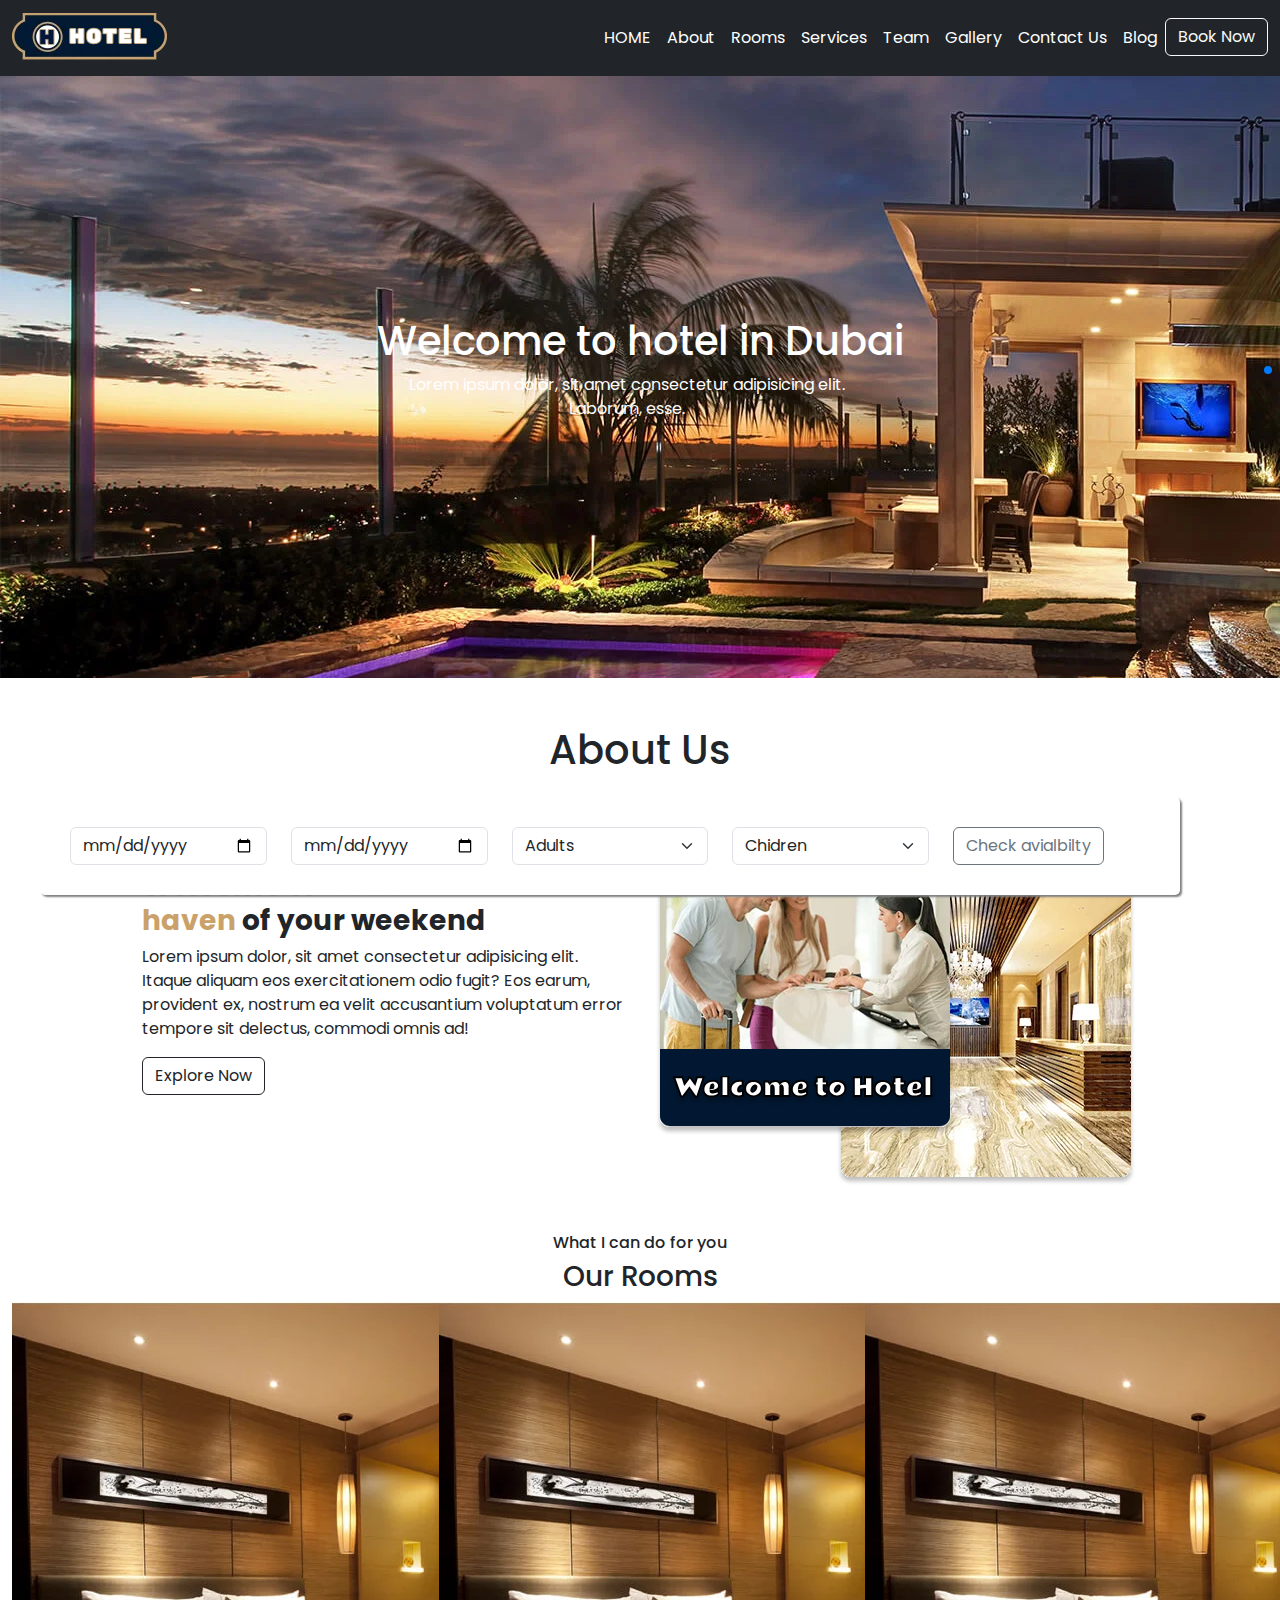
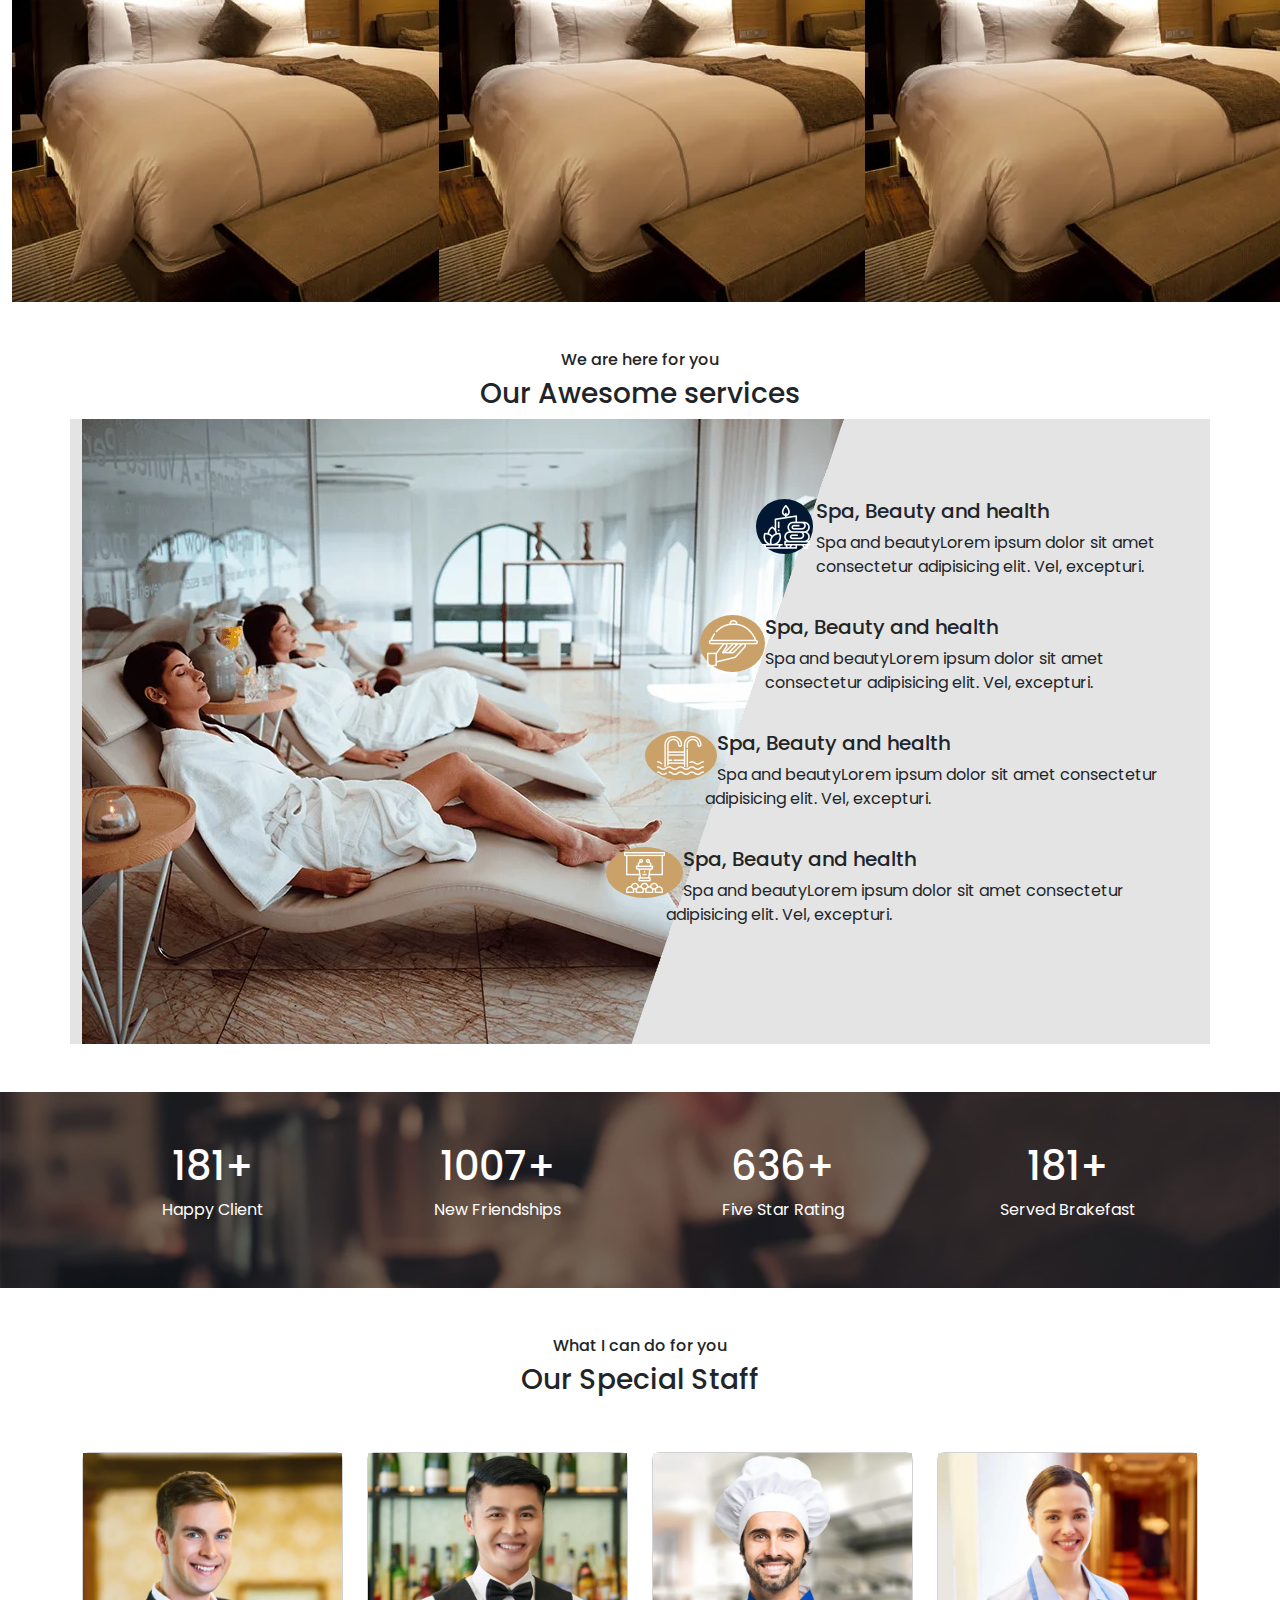
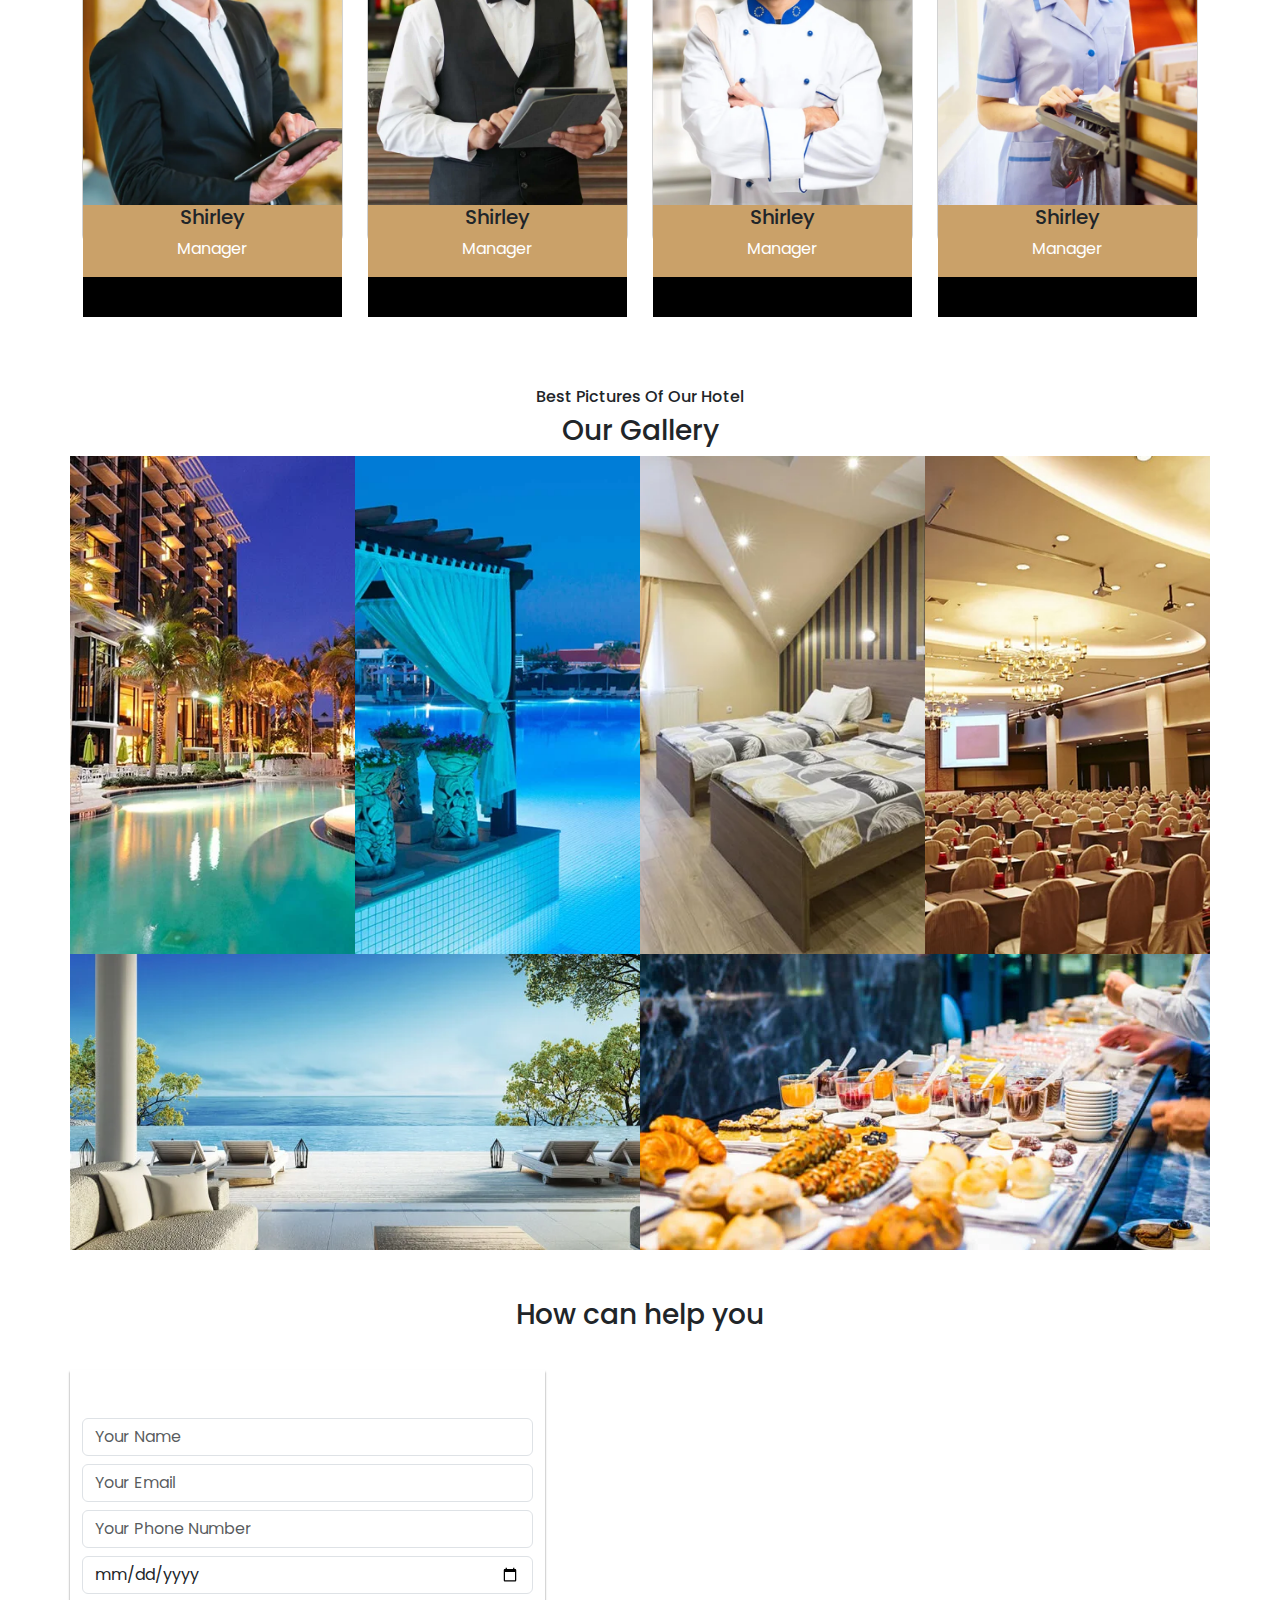
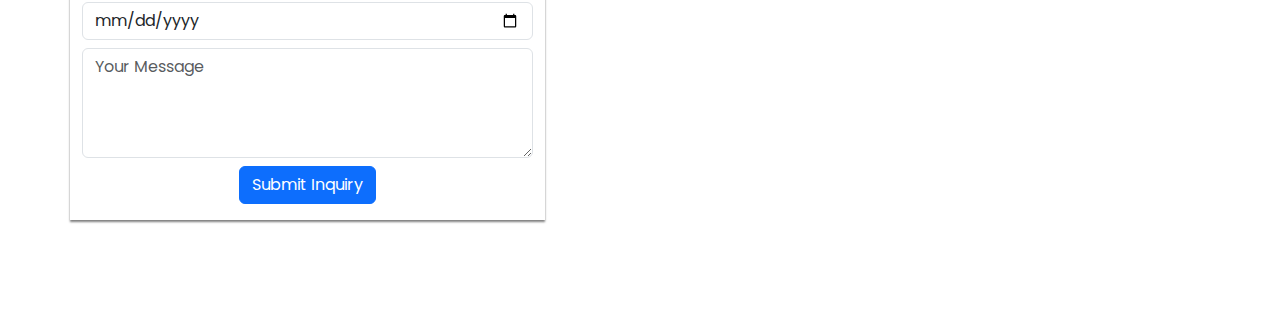
<file: index.html>
<!DOCTYPE html>
<html lang="en">

<head>
  <meta charset="UTF-8">
  <meta name="viewport" content="width=device-width, initial-scale=1.0">
  <title>Hotel Management</title>
  <link href="https://cdn.jsdelivr.net/npm/bootstrap@5.3.2/dist/css/bootstrap.min.css" rel="stylesheet">
  <link rel="stylesheet" href="style.css">
  <link rel="stylesheet" href="https://cdnjs.cloudflare.com/ajax/libs/font-awesome/6.5.1/css/all.min.css"
    integrity="sha512-DTOQO9RWCH3ppGqcWaEA1BIZOC6xxalwEsw9c2QQeAIftl+Vegovlnee1c9QX4TctnWMn13TZye+giMm8e2LwA=="
    crossorigin="anonymous" referrerpolicy="no-referrer" />
  <link rel="stylesheet" href="https://cdn.jsdelivr.net/npm/swiper@11/swiper-bundle.min.css" />
</head>

<body>
  <header class="header">
    <nav class="navbar navbar-expand-lg bg-dark text-primary">
      <div class="container-fluid">
        <a class="navbar-brand" href="#"><img src="images/logo.png" alt="" class="img-fluid"></a>
        <button class="navbar-toggler btn-primary" type="button" data-bs-toggle="collapse" data-bs-target="#navbarNav"
          aria-controls="navbarNav" aria-expanded="false" aria-label="Toggle navigation">
          <i class="fa-solid fa-bars"></i>
        </button>
        <div class="collapse navbar-collapse" id="navbarNav">
          <ul class="navbar-nav ms-auto menu-navbar-nav ">
            <li class="nav-item text-primary">
              <a class="nav-link " aria-current="page" href="#banner">HOME</a>
            </li>
            <li class="nav-item ">
              <a class="nav-link" href="#about">About</a>
            </li>
            <li class="nav-item">
              <a class="nav-link" href="#rooms">Rooms</a>
            </li>
            <li class="nav-item">
              <a class="nav-link" href="#services">Services</a>
            </li>
            <li class="nav-item">
              <a class="nav-link" href="#team team-wrapper">Team</a>
            </li>
            <li class="nav-item">
              <a class="nav-link" href="#Gallery">Gallery</a>
            </li>
            <li class="nav-item">
              <a class="nav-link" href="#footer">Contact Us</a>
            </li>
            <li class="nav-item">
              <a class="nav-link" href="#footer">Blog</a>
            </li>
            <div>
              <button type="button" class="btn btn-outline-light">Book Now</button>
            </div>

          </ul>
        </div>
      </div>
    </nav>
  </header>

  <section id="home" class="banner_wrapper pb-5">
    <div class="swiper myswiper">
      <div class="swiper-wrapper">
        <div class="swiper-slide" style="background-image: url(images/slider/slider2.webp);">
          <div class="slide-caption text-center ">
            <div>
              <h1>Welcome to hotel in Dubai</h1>
              <p>Lorem ipsum dolor, sit amet consectetur adipisicing elit. Laborum, esse.</p>
            </div>
          </div>
        </div>
        <div class="swiper-slide" style="background-image: url(images/slider/slider1.webp);">
          <div class="slide-caption text-center">
            <div>
              <h1>Welcome to hotel in Dubai</h1>
              <p>Lorem ipsum dolor, sit amet consectetur adipisicing elit. Laborum, esse.</p>
            </div>
          </div>
        </div>
      </div>
      <div class="swiper-pagination"></div>
    </div>
    <div class="container checkind">
      <div class="row">
        <div class="col-lg col-12">
          <input type="date" class="form-control" placeholder="Date">
        </div>
        <div class="col-lg col">
          <input type="date" class="form-control" placeholder="Date">
        </div>
        <div class="col-lg col-12">
          <select class="form-select">
            <option selected>Adults</option>
            <option value="1">1</option>
            <option value="2">2</option>
            <option value="3">3</option>
            <option value="4">4</option>
            <option value="5">5</option>
            <option value="6">6</option>
          </select>
        </div>
        <div class="col-lg col-12">
          <select class="form-select">
            <option selected>Chidren</option>
            <option value="1">1</option>
            <option value="2">2</option>
            <option value="3">3</option>
            <option value="4">4</option>
            <option value="5">5</option>
            <option value="6">6</option>
          </select>
        </div>
        <div class="col-lg col-12 ">
          <button class="btn btn-outline-secondary">Check avialbilty</button>
        </div>

      </div>
    </div>

  </section>

  <section id="about">
    <div class="text-center">
      <h1>About Us</h1>
    </div>
    <div class="container">
      <div class="row m-5 flex-lg-row flex-column-reverse">
        <div class="col-lg-6 pt-5 ">
          <h3 class="heading">Welcome to <span> Hotel <br class="d-none d-lg-block"> haven </span> of your weekend</h3>
          <p class="text-dark">Lorem ipsum dolor, sit amet consectetur adipisicing elit. Itaque aliquam eos
            exercitationem odio fugit? Eos earum, provident ex, nostrum ea velit accusantium voluptatum error tempore
            sit delectus, commodi omnis ad!</p>
          <button type="button" class="btn btn-outline-dark">Explore Now</button>
        </div>
        <div class="col-lg-6 text-center">
          <img src="images/about-img.svg" alt="" class="img-fluid">
        </div>
      </div>
    </div>
  </section>

  <section id="rooms">
    <div class="container-fluid">
      <div class="row">
        <div class="col-sm-12 text-center">
          <h6>What I can do for you</h6>
          <h3>Our Rooms</h3>
        </div>
      </div>
      <div class="row">

        <div class="col-lg-4">
          <div class="room-items">
            <img src="images/room/room2.webp" alt="">
            <div class="room-item-wrap">
              <div class="room-caontant">
                <h5 class="text-white text-decoration-underline text-center mt-5"> Royal Suit</h5>
                <p class="text-white mt-5 ms-5">Discover our favourite rooms in this list of rooms</p>
                <p class="ms-5">Lorem ipsum dolor sit amet consectetur adipisicing elit. Impedit veniam quis ab quas ut
                  neque possimus porro omnis perspiciatis reprehenderit!</p>
                <p class="text-white fw-bold ms-5">$220/ Per Night</p>
                <button type="button" class="btn btn-outline-light mx-auto d-block">Book Now</button>
              </div>
            </div>
          </div>
        </div>

        <div class="col-lg-4">
          <div class="room-items">
            <img src="images/room/room2.webp" alt="">
            <div class="room-item-wrap">
              <div class="room-caontant">
                <h5 class="text-white text-decoration-underline text-center mt-5"> Royal Suit</h5>
                <p class="text-white mt-5 ms-5">Discover our favourite rooms in this list of rooms</p>
                <p class="ms-5">Lorem ipsum dolor sit amet consectetur adipisicing elit. Impedit veniam quis ab quas ut
                  neque possimus porro omnis perspiciatis reprehenderit!</p>
                <p class="text-white fw-bold ms-5">$220/ Per Night</p>
                <button type="button" class="btn btn-outline-light mx-auto d-block">Book Now</button>
              </div>
            </div>
          </div>
        </div>

        <div class="col-lg-4">
          <div class="room-items">
            <img src="images/room/room2.webp" alt="">
            <div class="room-item-wrap">
              <div class="room-caontant">
                <h5 class="text-white text-decoration-underline text-center mt-5"> Royal Suit</h5>
                <p class="text-white mt-5 ms-5">Discover our favourite rooms in this list of rooms</p>
                <p class="ms-5">Lorem ipsum dolor sit amet consectetur adipisicing elit. Impedit veniam quis ab quas ut
                  neque possimus porro omnis perspiciatis reprehenderit!</p>
                <p class="text-white fw-bold ms-5">$220/ Per Night</p>
                <button type="button" class="btn btn-outline-light mx-auto d-block">Book Now</button>
              </div>
            </div>
          </div>
        </div>

      </div>
    </div>
    </div>
  </section>

  <section id="services" class="service-item-wrap">
    <div class="container">
      <div class="row">
        <div class="col-sm-12 text-center mt-5">
          <h6>We are here for you</h6>
          <h3>Our Awesome services</h3>
        </div>
      </div>
      <div class="row align-items-center row2">
        <div class="col-lg-7">
          <div class="tab-content" id="mytabContent">
            <div class="tab-pane fade show active" id="spa" role="tabpanel">
              <img src="images/services/service1.webp" alt="">
            </div>
            <div class="tab-pane fade" id="restaurant" role="tabpanel">
              <img src="images/services/service2.webp" alt="">
            </div>
            <div class="tab-pane fade" id="swiming" role="tabpanel">
              <img src="images/services/service3.webp" alt="">
            </div>
            <div class="tab-pane fade" id="confernce" role="tabpanel">
              <img src="images/services/service6.webp" alt="">
            </div>
          </div>
        </div>
        <div class="col-lg-5 position-relative">
          <div class="service-menu-area ">
            <ul class="nav ">
              <li>
                <a href="#spa" class="active " data-bs-toggle="tab">
                  <span class="service-icon">
                    <img src="images/services/service-icon1.webp" alt="">
                  </span>
                  <h5 class="text-dark">Spa, Beauty and health</h5>
                  <p class="text-dark"><span>Spa and beauty</span>Lorem ipsum dolor sit amet consectetur adipisicing
                    elit. Vel, excepturi.</p>
                </a>
              </li>

              <li>
                <a href="#restaurant" data-bs-toggle="tab">
                  <span class="service-icon">
                    <img src="images/services/service-icon2.webp" alt="">
                  </span>
                  <h5 class="text-dark">Spa, Beauty and health</h5>
                  <p class="text-dark"><span>Spa and beauty</span>Lorem ipsum dolor sit amet consectetur adipisicing
                    elit. Vel, excepturi.</p>
                </a>
              </li>

              <li>
                <a href="#swiming" data-bs-toggle="tab">
                  <span class="service-icon">
                    <img src="images/services/service-icon3.webp" alt="">
                  </span>
                  <h5 class="text-dark">Spa, Beauty and health</h5>
                  <p class="text-dark"><span>Spa and beauty</span>Lorem ipsum dolor sit amet consectetur adipisicing
                    elit. Vel, excepturi.</p>
                </a>
              </li>

              <li>
                <a href="#confernce" data-bs-toggle="tab">
                  <span class="service-icon">
                    <img src="images/services/service-icon4.webp" alt="">
                  </span>
                  <h5 class="text-dark">Spa, Beauty and health</h5>
                  <p class="text-dark"><span>Spa and beauty</span>Lorem ipsum dolor sit amet consectetur adipisicing
                    elit. Vel, excepturi.</p>
                </a>
              </li>
            </ul>
          </div>
        </div>
      </div>
    </div>

    <div class="counter mt-5">
      <div class="container">
        <div class="row text-center">
          <div class="col-lg-3">
            <h1>
              <span id="count1"></span>+
            </h1>
            <p>Happy Client</p>
          </div>
          <div class="col-lg-3">
            <h1>
              <span id="count2"></span>+
            </h1>
            <p>New Friendships</p>
          </div>
          <div class="col-lg-3">
            <h1>
              <span id="count3"></span>+
            </h1>
            <p>Five Star Rating </p>
          </div>
          <div class="col-lg-3">
            <h1>
              <span id="count4"></span>+
            </h1>
            <p>Served Brakefast</p>
          </div>
        </div>
      </div>
    </div>
  </section>

  <section id="team team-wrapper">
    <div class="container">
      <div class="row">
        <div class="col-lg-12 text-center mb-5 section-title mt-5">
          <h6>What I can do for you</h6>
          <h3>Our Special Staff</h3>
        </div>
      </div>
      <div class="row mb-md-5">
        <div class="col-lg-3 mb-5 col-md-6 mb-md-5">
          <div class="card rounded-3">
            <img src="images/team/team1.webp" alt="">
            <div class="team-info text-center">
              <h5>Shirley</h5>
              <p class="text-white">Manager</p>
              <ul class="Social-net">
                <li><a href="#"></a><i class="fa-brands fa-facebook"></i></li>
                <li><a href="#"></a><i class="fa-brands fa-twitter"></i></li>
                <li><a href="#"></a><i class="fa-brands fa-instagram"></i></li>
                <li><a href="#"></a><i class="fa-brands fa-linkedin"></i></li>
              </ul>
            </div>
          </div>
        </div>
        <div class="col-lg-3 col-md-6  mb-md-5">
          <div class="card rounded-3">
            <img src="images/team/team2.webp" alt="">
            <div class="team-info text-center">
              <h5>Shirley</h5>
              <p class="text-white">Manager</p>
              <ul class="Social-net">
                <li><a href="#"></a><i class="fa-brands fa-facebook"></i></li>
                <li><a href="#"></a><i class="fa-brands fa-twitter"></i></li>
                <li><a href="#"></a><i class="fa-brands fa-instagram"></i></li>
                <li><a href="#"></a><i class="fa-brands fa-linkedin"></i></li>
              </ul>
            </div>
          </div>
        </div>
        <div class="col-lg-3 col-md-6">
          <div class="card rounded-3">
            <img src="images/team/team3.webp" alt="">
            <div class="team-info text-center">
              <h5>Shirley</h5>
              <p class="text-white">Manager</p>
              <ul class="Social-net">
                <li><a href="#"></a><i class="fa-brands fa-facebook"></i></li>
                <li><a href="#"></a><i class="fa-brands fa-twitter"></i></li>
                <li><a href="#"></a><i class="fa-brands fa-instagram"></i></li>
                <li><a href="#"></a><i class="fa-brands fa-linkedin"></i></li>
              </ul>
            </div>
          </div>
        </div>
        <div class="col-lg-3 col-md-6">
          <div class="card rounded-3">
            <img src="images/team/team4.webp" alt="">
            <div class="team-info text-center">
              <h5>Shirley</h5>
              <p class="text-white">Manager</p>
              <ul class="Social-net">
                <li><a href="#"></a><i class="fa-brands fa-facebook"></i></li>
                <li><a href="#"></a><i class="fa-brands fa-twitter"></i></li>
                <li><a href="#"></a><i class="fa-brands fa-instagram"></i></li>
                <li><a href="#"></a><i class="fa-brands fa-linkedin"></i></li>
              </ul>
            </div>
          </div>
        </div>
      </div>
    </div>
  </section>

  <section id="Gallery" class="Gallery-wrapper">
    <div class="container">
      <div class="row mt-5 ">
        <div class="col-lg-12 text-center section-title mt-5">
          <h6>Best Pictures Of Our Hotel </h6>
          <h3>Our Gallery</h3>
        </div>
        <div class="row g-0">
          <div class="col-lg-3 col-md-6 gallery-item">
            <img src="images/gallery/1.webp" alt="" class="img-fluid w-100">
            <div class="gallery-item-content">

            </div>
          </div>
          <div class="col-lg-3 col-md-6 gallery-item">
            <img src="images/gallery/2.webp" alt="" class="img-fluid w-100">
            <div class="gallery-item-content">

            </div>
          </div>
          <div class="col-lg-3 col-md-6 gallery-item">
            <img src="images/gallery/3.webp" alt="" class="img-fluid w-100">
            <div class="gallery-item-content">

            </div>
          </div>
          <div class="col-lg-3 col-md-6 gallery-item">
            <img src="images/gallery/4.webp" alt="" class="img-fluid w-100">
            <div class="gallery-item-content">

            </div>
          </div>
          <div class=" col-md-6 gallery-item">
            <img src="images/gallery/5.webp" alt="" class="img-fluid w-100">
            <div class="gallery-item-content">

            </div>
          </div>
          <div class=" col-md-6 gallery-item">
            <img src="images/gallery/6.webp" alt="" class="img-fluid w-100">
            <div class="gallery-item-content">

            </div>
          </div>
        </div>
  </section>

  <section id="contact" class="conatct-wrapper">
    <div class="container">
      <div class="row mt-5 ">
        <div class="col-lg-12 text-center section-title mb-5">
          
          <h3>How can help you</h3>
          <div class="row form-rows">
            <div class="col-lg-5 mb-5 col-md-6 formcol">
              <form class="mt-5">
                <div class="form-row">
                    <div class="form-group mb-2">
                       
                        <input type="text" class="form-control" id="inputName" placeholder="Your Name">
                    </div>
                    <div class="form-group mb-2">
                       
                        <input type="email" class="form-control" id="inputEmail" placeholder="Your Email">
                    </div>
                </div>
                <div class="form-group mb-2">
                   
                    <input type="tel" class="form-control" id="inputPhone" placeholder="Your Phone Number">
                </div>
                <div class="form-group mb-2">
                   
                    <input type="date" class="form-control" id="inputCheckIn">
                </div>
                <div class="form-group mb-2">
                   
                    <input type="date" class="form-control" id="inputCheckOut">
                </div>
                <div class="form-group mb-2">
                  
                    <textarea class="form-control" id="inputMessage" rows="4" placeholder="Your Message"></textarea>
                </div>
                <button type="submit" class="btn btn-primary mb-3">Submit Inquiry</button>
            </form>
            </div>

            <div class="col-lg-7 mt-5 col-md-6">
              <iframe src="https://www.google.com/maps/embed?pb=!1m18!1m12!1m3!1d3409459.810859442!2d70.2475223823541!3d33.43495900832562!2m3!1f0!2f0!3f0!3m2!1i1024!2i768!4f13.1!3m3!1m2!1s0x38e1092499ffa89d%3A0x6567a6d4697e7f1!2sJammu%20and%20Kashmir!5e0!3m2!1sen!2sin!4v1704803475735!5m2!1sen!2sin" width="600" height="400" style="border:0;" allowfullscreen="" loading="lazy" referrerpolicy="no-referrer-when-downgrade"></iframe>
            </div>

          </div>
        </div>
  </section>

  <script src="https://ajax.googleapis.com/ajax/libs/jquery/3.7.1/jquery.min.js"></script>
  <script src="https://cdn.jsdelivr.net/npm/bootstrap@5.3.2/dist/js/bootstrap.bundle.min.js"></script>
  <script src="https://cdn.jsdelivr.net/npm/swiper@11/swiper-bundle.min.js"></script>
  <script src="script.js"></script>
</body>

</html>
</file>
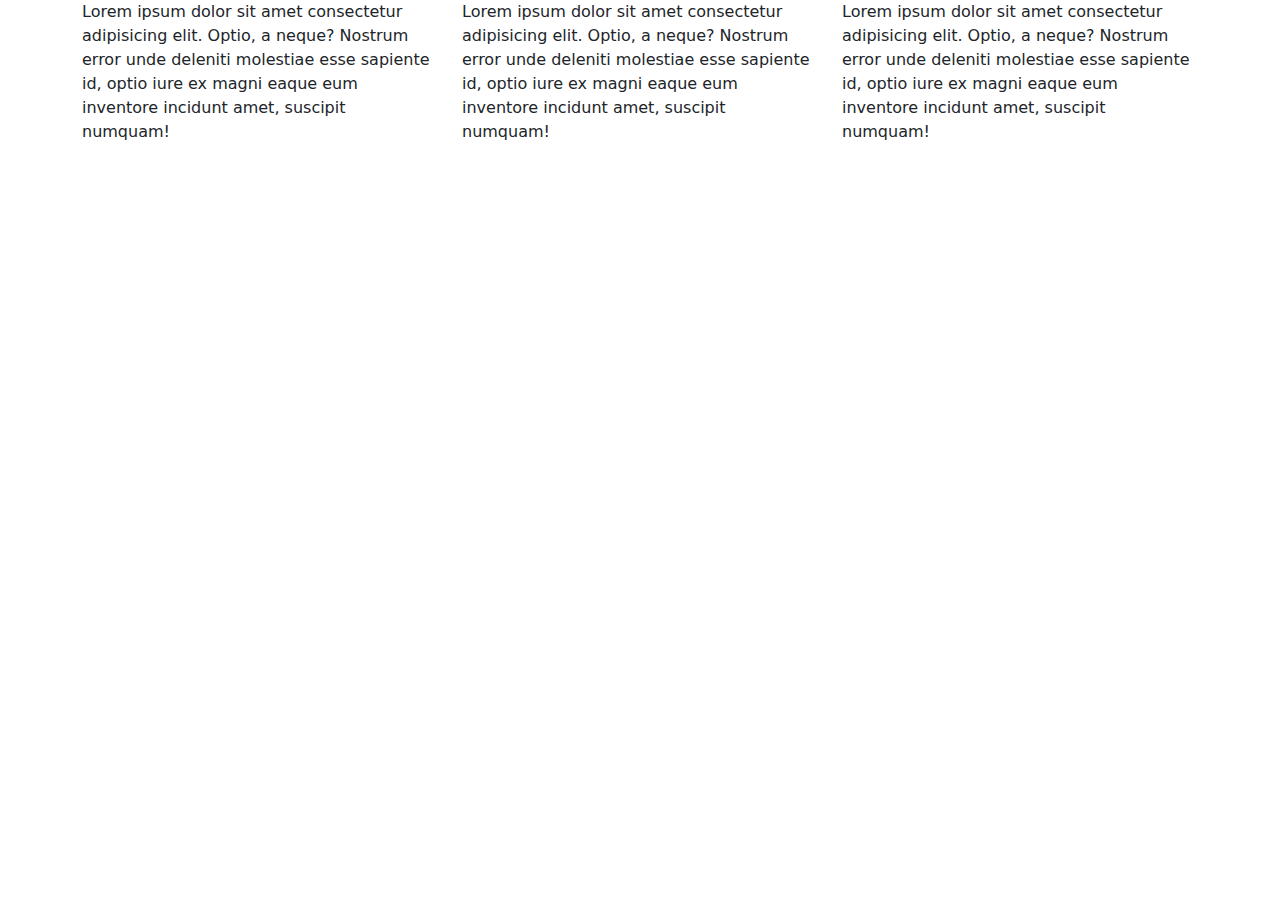
<file: first.html>
<!DOCTYPE html>
<html lang="en">
<head>
    <meta charset="UTF-8">
    <meta name="viewport" content="width=device-width, initial-scale=1.0">
    <title>Document</title>
    <link href="https://cdn.jsdelivr.net/npm/bootstrap@5.3.2/dist/css/bootstrap.min.css" rel="stylesheet">
</head>
<body>
    <div class="container">
        <div class="row">
            <div class="col-lg-4 col-md-4">
                Lorem ipsum dolor sit amet consectetur adipisicing elit. Optio, a neque? Nostrum error unde deleniti molestiae esse sapiente id, optio iure ex magni eaque eum inventore incidunt amet, suscipit numquam!
            </div>
            <div class="col-lg-4 col-md-4">
                Lorem ipsum dolor sit amet consectetur adipisicing elit. Optio, a neque? Nostrum error unde deleniti molestiae esse sapiente id, optio iure ex magni eaque eum inventore incidunt amet, suscipit numquam!
            </div>
            <div class="col-lg-4 col-md-4">
                Lorem ipsum dolor sit amet consectetur adipisicing elit. Optio, a neque? Nostrum error unde deleniti molestiae esse sapiente id, optio iure ex magni eaque eum inventore incidunt amet, suscipit numquam!
            </div>
        </div>
    </div>
</body>
</html>
</file>
<file: style.css>
@import url('https://fonts.googleapis.com/css2?family=Montserrat:wght@500&family=Nunito+Sans:opsz,wght@6..12,300;6..12,600&family=Poppins:ital,wght@0,200;0,300;0,400;0,500;0,600;1,100&display=swap');
@import url('https://fonts.googleapis.com/css2?family=Montserrat:wght@500&family=Nunito+Sans:opsz,wght@6..12,300;6..12,600&family=Oswald:wght@200;300;400;500;600;700&family=Poppins:ital,wght@0,200;0,300;0,400;0,500;0,600;1,100&display=swap');
*{
    margin: 0;
    padding: 0;
    box-sizing: border-box;
}

:root{
    --primary:#021832;
    --sec:#caa169;
    --bg-color:#f4f4f4;
    --bg-white:#fff;
    --bg-black:#000;

    --primary-font:'Poppins',sans-serif;
    --sec-font:'Oswald',sans-serif;
    --primary-text:#021832;;
    --sec-text:#caa169;
    --text-white:#fff;
    --text-black:#151515;
    --text-gray:#e4e4e4;
    
}
p{
    color: #000;
}

body{
    font-family: var(--primary-font);
    background-color: var(--bg-white);
}

a{
    text-decoration: none;

}

ul li a{
    color:var(--text-white)!important;
}

/* section{
    padding: 3.125rem 0;
} */

html{
    scroll-behavior: smooth;
}
.main-btn{
    font-size: 1rem;
    font-weight: 500;
    color: var(--primary);
    background-color: transparent;
    text-transform: uppercase;
    border:.0625rem solid
}

.header{
    position: sticky;
    top: 0;
    z-index: 999;
}
.form-rows .formcol{
    background-color: #fff;
    box-shadow: 0 2px 2px rgba(0, 0, 0, 0.5);
    margin-top: 30px;
}

.banner_wrapper{
    height: 40.625rem;
}

.banner_wrapper .swiper{
    width: 100%;
    height: 100%;
}
.banner_wrapper .swiper-slider{
    width: 100%;
    height: 100%;
    background-position: center;
    background-repeat: no-repeat;
    background-size: cover;
    position: relative;
}
.banner_wrapper .swiper .slide-caption{
    height: 100%;
    display: flex;
    align-items: center;
    justify-content: center;
}
.banner_wrapper .swiper .slide-caption h1,p{
    color: var(--text-white);
}
.banner_wrapper .swiper .slide-caption p{
    max-width:500px;
}
.checkind{
    position: absolute;
    bottom: 5px;
    /* border: 1px solid black; */
    /* height: 65px; */
    padding: 30px;
    z-index: 1;
    box-shadow: 2px 2px 2px gray;
    background: #fff;
    right: 100px;
    border-radius: 5px;
}
.home{
    position: relative;
    
}

h3 span{
    color: #caa169;
}

#about .heading{
    font-weight: 700;
}

.room-items img{
    transition: all .3s ease;
}

.room-items img:hover{
    transform: scale(1.2);
}

.room-items {
    position: relative;
  }
  
  .room-item-wrap {
    position: absolute;
    top: 0;
    left: 0;
    width: 100%;
    height: 100%;
    opacity: 0;
    background-color: rgba(0, 0, 0, 0.5); /* Semi-transparent background */
    color: white;
    display: flex;
    align-items: center;
    justify-content: center;
    border: 2px solid white;
    transition: opacity 0.3s ease;

  }
  
  .room-items:hover .room-item-wrap {
    opacity: 1;
    border: 2px solid white;
  }

  .service-item-wrap .row2{
    background-color: var(--text-gray);
  }

  .service-menu-area ul li a{
    display: block;
  }

  .service-menu-area ul li a .service-icon{
    background-color: var(--sec);
    width: 13%;
    height: 20%;
    border-radius: 100%;
    text-align: center;
    float: left;
    transition: all .3s ease;
    padding: 5px;

  }
  .service-menu-area ul li a .service-icon:hover,
  .service-menu-area ul li a.active .service-icon{
    background-color: var(--primary);
    color: var(--text-white);

  }

  .service-menu-area ul li:nth-child(1){
    margin-left: .5625rem;
    margin-bottom: 20px;
  }
  .service-menu-area ul li:nth-child(2){
    margin-left: -2.9375rem;
    margin-bottom: 20px;
  }
  .service-menu-area ul li:nth-child(3){
    margin-left: -6.375rem;
    margin-bottom: 20px;
  }
  .service-menu-area ul li:nth-child(4){
    margin-left: -8.81rem;
    margin-bottom: 20px;
  }
  .service-menu-area ul li p,
  .service-menu-area ul li h5{
    display: block;
    padding-left: 60px;
  }

  .counter{
    background-image: url(images/counter-bg.webp);
    background-position: center;
    background-size: cover;
    background-repeat: no-repeat;
    padding: 50px 0%;
    position: relative;
  }

  .counter::before{
    position: absolute;
    width: 100%;
    height: 100%;
    background-color: var(--bg-black);
    opacity: .5;
    z-index: 1;
    content: '';
    left: 0;
    top: 0;
  }

  .counter h1,
  .counter p{
    position: relative;

    z-index: 3;
    color: var(--text-white);
  }
/* .team-info{
    background-color:rgba(0, 0, 0, 0.7);
    display: none;
    position: absolute;
    bottom: 0;
    color: #fff;
    width: 100%;
    transition: all .3s ease;
}
.team-info p{
    color: #fff;
}
.card{
    position: relative;
}
.card img:hover + .team-info{
    display: block;
    
}
.team-info ul{
    display: flex;
    justify-content: space-evenly;
}
.team-info ul li{
    list-style: none;
} */

.team-wrapper .card {
    position: relative;
    overflow: hidden;
}

.team-info {
    position: absolute;
    bottom: 0;
    margin-bottom: -4.6875rem;
    background-color: var(--sec);
    width: 100%;
    transition: margin-bottom 0.3s ease; /* Adding transition for smooth animation */
   
}

.team-wrapper .card:hover .team-info,
.team-info:hover {
    margin-bottom: 0;
    display: block;
}

.team-info ul {
    display: flex;
    justify-content: space-around;
    background-color: #000;
    color: #053d82;
    padding: 20px 0; /* Adding padding 0 to remove default padding */
    margin: 0; /* Adding margin 0 to remove default margin */
}

.team-info ul li {
    list-style: none;

}

.Gallery-wrapper .gallery-item{
    position: relative;
    overflow: hidden;
}

.Gallery-wrapper .gallery-item::before,
.Gallery-wrapper .gallery-item::after,
.Gallery-wrapper .gallery-item-content::before,
.Gallery-wrapper .gallery-item-content::after{
    position: absolute;
    content: '';
    width: 50%;
    height: 50%;
    top: 0;
    left: 0;
    opacity: 0;
    background-color: rgba(0,0,0,.8);
    transition: all .5s ease 0s;
}
.Gallery-wrapper .gallery-item::after{
    top: 50%;
}
.Gallery-wrapper .gallery-item:hover:after{
    top: 0;
    opacity: 1;
}
.Gallery-wrapper .gallery-item:hover::before{
    left: 50%;
    opacity: 1;
}
@media (max-width:992px){
    .checkind{
        position: absolute;
        bottom: 5px;
        /* border: 1px solid black; */
        /* height: 65px; */
        padding: 30px;
        z-index: 33333;
        box-shadow: 2px 2px 2px gray;
        background: #fff;
        right: 100px;
        border-radius: 5px;
    }
}
@media (max-width:767px){
    .checkind{
        position: absolute;
        bottom: 5px;
        /* border: 1px solid black; */
        /* height: 65px; */
        padding: 30px;
        z-index: 33333;
        box-shadow: 2px 2px 2px gray;
        background: #fff;
        max-width:440px;
        border-radius: 5px;
    }
}
</file>
